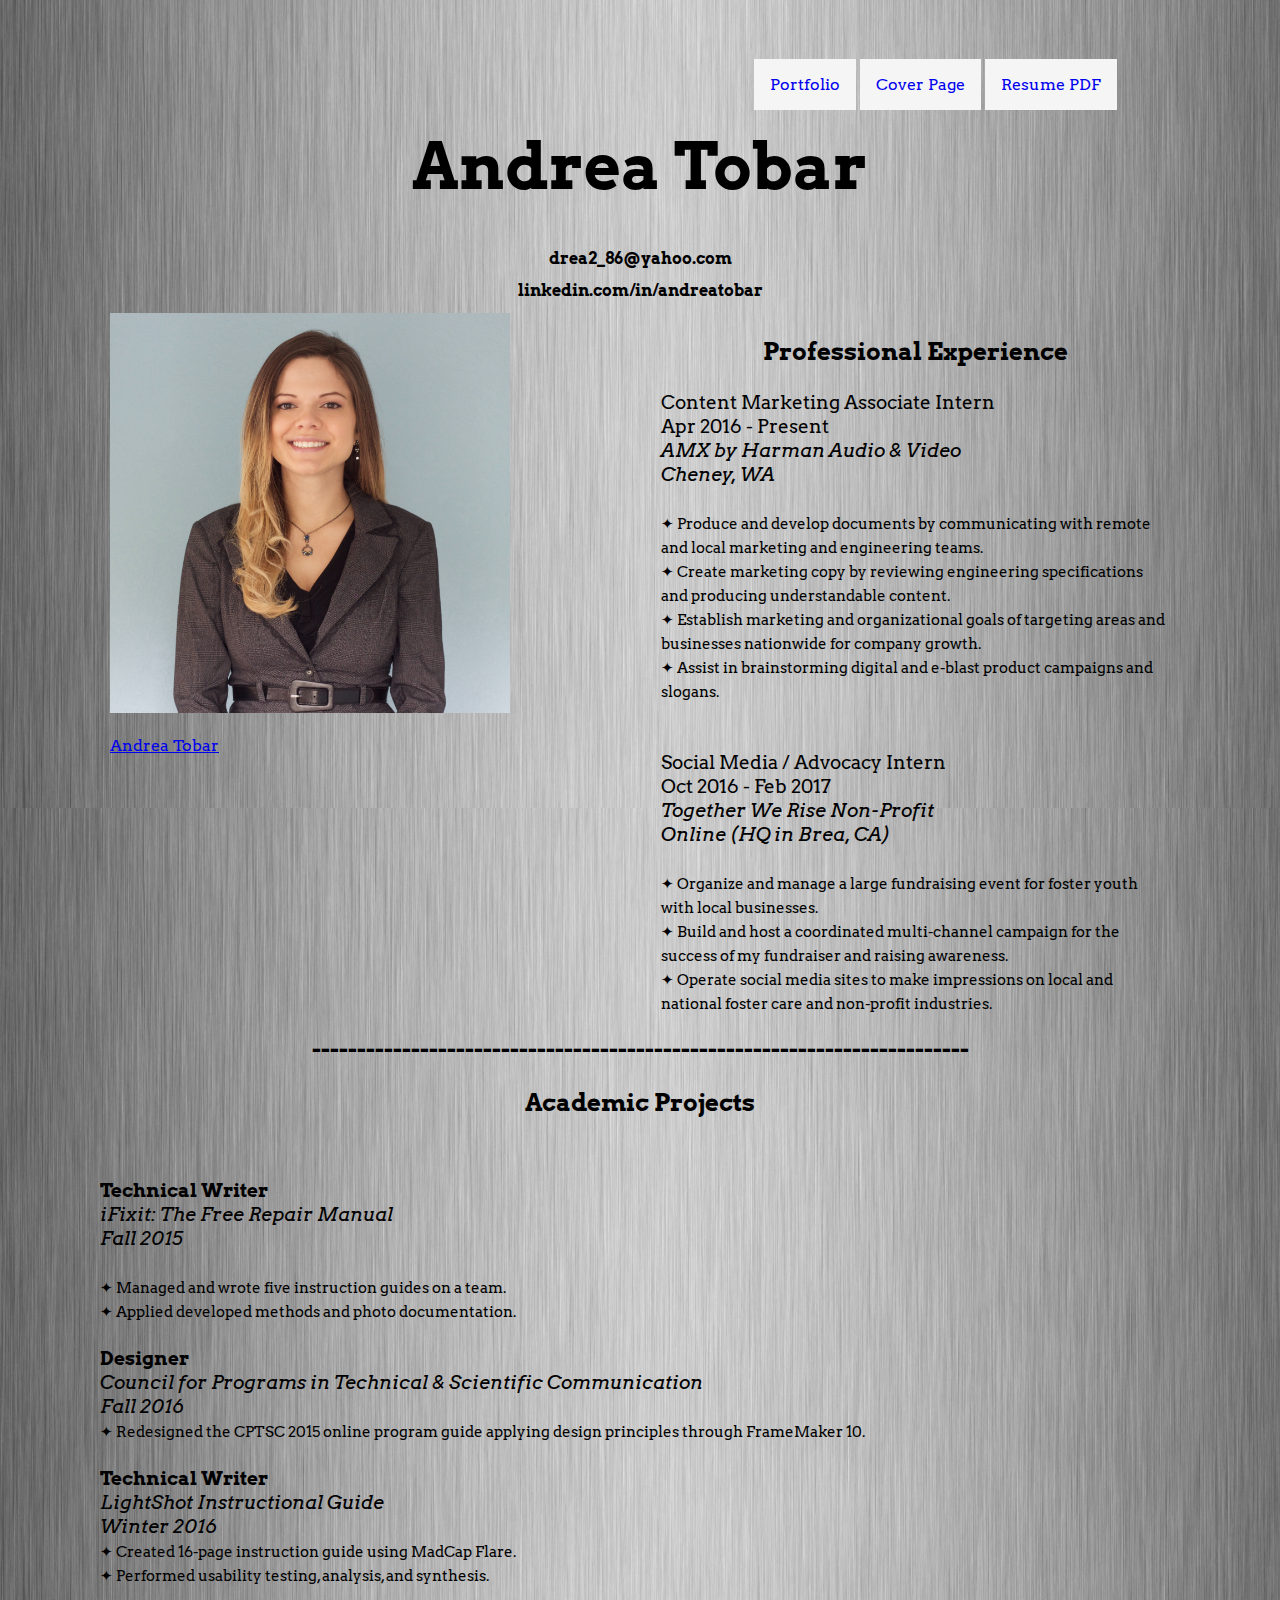
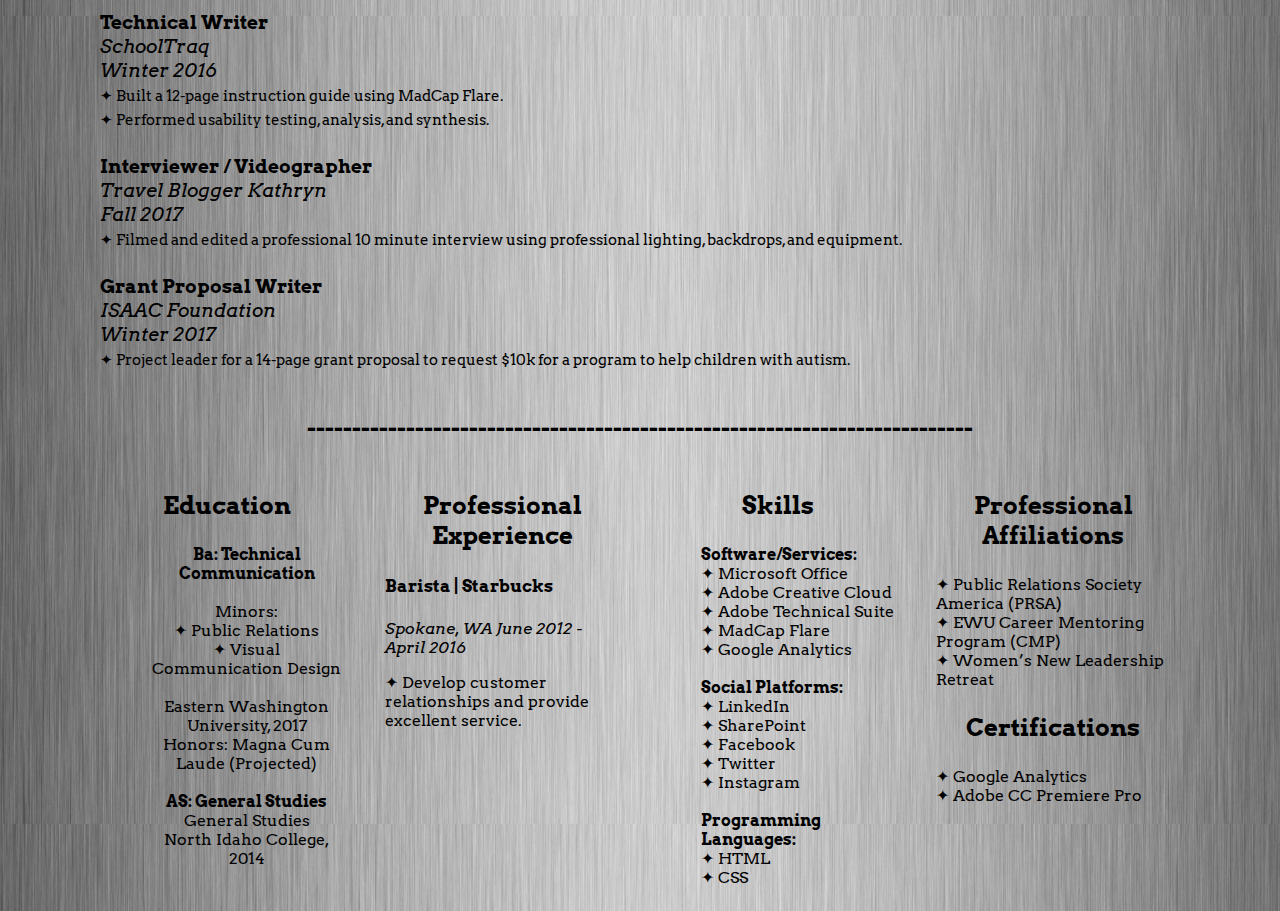
<file: index.html>
<!DOCTYPE html>
<html lang="en">
<head>
    <meta charset="UTF-8">
    <title>Andrea Tobar</title>
    
    <link rel="stylesheet" href="css/styles.css">
    <link rel="stylesheet" href="css/grid.css">
    
    <script>
  (function(i,s,o,g,r,a,m){i['GoogleAnalyticsObject']=r;i[r]=i[r]||function(){
  (i[r].q=i[r].q||[]).push(arguments)},i[r].l=1*new Date();a=s.createElement(o),
  m=s.getElementsByTagName(o)[0];a.async=1;a.src=g;m.parentNode.insertBefore(a,m)
  })(window,document,'script','https://www.google-analytics.com/analytics.js','ga');

  ga('create', 'UA-96022219-1', 'auto');
  ga('send', 'pageview');

</script>
  
</head>
<body>
   
   
   
   
   
<!-- Responsive Grid system  -->
   <header class="grid-container">
       
       <section class="grid-6">

       </section>
       
       <section class="grid-6">
       
       <nav>

    <ul>
      <li><a href="http://drea286.github.io/portfolio">Portfolio</a></li>
      <li><a href="http://drea286.github.io/coverpage">Cover Page</a></li>
       <li><a href ="pdfs/AndreaTobarResumeColor.pdf" class="resumelink">Resume PDF</a></li> 

   
           </ul>
           </nav>
           
           
       </section>
       <h1>Andrea Tobar</h1>
       <h2>drea2_86@yahoo.com</h2>
       <h2>linkedin.com/in/andreatobar</h2>
 
  
    </header>
    
    <article class="grid-container">
       
       
       
       
       
       
<!--   Column A     -->
        <section class="grid-6">
             <img src="img/WorkProfilePic.JPG" class="profilepic" alt="">
            
                          
     <script type="text/javascript" src="https://platform.linkedin.com/badges/js/profile.js" async defer></script>
            
    <div class="LI-profile-badge"  data-version="v1" data-size="large" data-locale="en_US" data-type="horizontal" data-theme="dark" data-vanity="andreatobar"><a class="LI-simple-link" href='https://www.linkedin.com/in/andreatobar?trk=profile-badge'>Andrea Tobar</a></div>
       
        </section>
        
        
        
<!--   Column B   -->
        <section class="grid-6">

             <h3>Professional Experience</h3>
            <p>Content Marketing Associate Intern
                <br>Apr 2016 - Present 
               <i> <br>AMX by Harman Audio &amp; Video
                <br>Cheney, WA </i>
                <br>
                <p2><br>✦ Produce and develop documents by communicating with remote and local marketing and engineering teams.
                <br>✦ Create marketing copy by reviewing engineering specifications and producing understandable content.
                <br>✦ Establish marketing and organizational goals of targeting areas and businesses nationwide for company growth.
                <br>✦ Assist in brainstorming digital and e-blast product campaigns and slogans.</p2>
                <br>
                <br>
               <br> Social Media / Advocacy Intern
                <br>Oct 2016 - Feb 2017
                <i><br>Together We Rise Non-Profit
                    <br> Online (HQ in Brea, CA) </i>
               <br> 
               <p2> <br>✦ Organize and manage a large fundraising event for foster youth with local businesses.
                <br>✦ Build and host a coordinated multi-channel campaign for the success of my fundraiser and raising awareness.
                <br>✦ Operate social media sites to make impressions on local and national foster care and non-profit industries. </p2>
                <br>
           
            </section>
        

           <br>
    
        <h3> ------------------------------------------------------------------------- </h3>
        
        <h3>Academic Projects</h3>
            
            <br><p><strong>Technical Writer</strong>
               <i> <br>iFixit: The Free Repair Manual
                   <br>Fall 2015 </i>
                <br>
        <p2><br>✦ Managed and wrote five instruction guides on a team. <br>✦ Applied developed methods and photo documentation. </p2>
                <br>
                <br><strong>Designer</strong>
              <i>  <br>Council for Programs in Technical &amp; Scientific Communication
                  <br>Fall 2016 </i>
        <p2> <br>✦ Redesigned the CPTSC 2015 online program guide applying design principles through FrameMaker 10. </p2>
                <br>
                <br><strong>Technical Writer</strong>
               <i> <br>LightShot Instructional Guide
                   <br>Winter 2016 </i>
        <p2> <br>✦ Created 16-page instruction guide using MadCap Flare. <br>✦ Performed usability testing, analysis, and synthesis. </p2>
                <br>
                <br><strong>Technical Writer</strong>
               <i> <br>SchoolTraq 
                   <br>Winter 2016 </i>
        <p2><br>✦ Built a 12-page instruction guide using MadCap Flare. <br>✦ Performed usability testing, analysis, and synthesis.</p2>
                <br>
                <br><strong>Interviewer / Videographer</strong>
               <i> <br>Travel Blogger Kathryn 
                   <br>Fall 2017 </i>
        <p2><br>✦ Filmed and edited a professional 10 minute interview using professional lighting, backdrops, and equipment. </p2>
                <br>
                <br><strong>Grant Proposal Writer</strong>
              <i>  <br>ISAAC Foundation
                  <br>Winter 2017 </i>
        <p2> <br>✦ Project leader for a 14-page grant proposal to request $10k for a program to help children with autism. </p2></p>
            
    
        
    </article>

  
  
  <h3> -------------------------------------------------------------------------- </h3>
  
  
  
    <!--  Grid Resume Content -->
   
   <article class="grid-container">
       
       
       <section class="grid-3">
          <h3>Education</h3>
          <ul>
            <strong>Ba: Technical Communication<br></strong>
              <br>
              Minors: <br>
             ✦ Public Relations<br>
             ✦ Visual Communication Design <br>
              <br>Eastern Washington University, 2017
             <br> Honors: Magna Cum Laude (Projected)
              <br>
             <br> 
              <strong>AS: General Studies</strong>
             General Studies
              <br>North Idaho College, 2014
          </ul>
          
        
         
         
        </section>
       
       <section class="grid-3">
        <h3>Professional Experience</h3>
               <h4>Barista | Starbucks</h4>
           <i>Spokane, WA</i>
           <i>June 2012 - April 2016</i>
              <dl>
                  <dt>✦ Develop customer relationships and provide excellent service.</dt>
         
               
                  
              </dl>
        
        </section>
       
       <section class="grid-3">
           <h3>Skills</h3>
           <ol>
               <strong>Software/Services:</strong>
              <br> ✦ Microsoft Office
              <br>  ✦ Adobe Creative Cloud
              <br>  ✦ Adobe Technical Suite
               <br> ✦ MadCap Flare
               <br> ✦ Google Analytics
               <br> 
              <br>  
               <strong>Social Platforms:</strong>
              <br>  ✦ LinkedIn
               <br> ✦ SharePoint
               <br> ✦ Facebook
               <br> ✦ Twitter
               <br> ✦ Instagram
              <br>  
              <br> 
               <strong>Programming Languages:</strong>
              <br>  ✦ HTML 
              <br>  ✦ CSS
               
           </ol>
       
       
       </section>
       
       <section class="grid-3">
           <h3>Professional Affiliations</h3>
               ✦ Public Relations Society America (PRSA) 
           <br>✦ EWU Career Mentoring Program (CMP)
           <br>✦ Women’s New Leadership Retreat
       </section>
       
       <section class="grid-3">
           <h3>Certifications</h3>
               ✦ Google Analytics 
           <br>✦ Adobe CC Premiere Pro
        
       </section>
       
   </article>
   
    
        <!--   Quote    -->   
<aside class="grid-container">

 </aside>
    
</body>
</html>
</file>
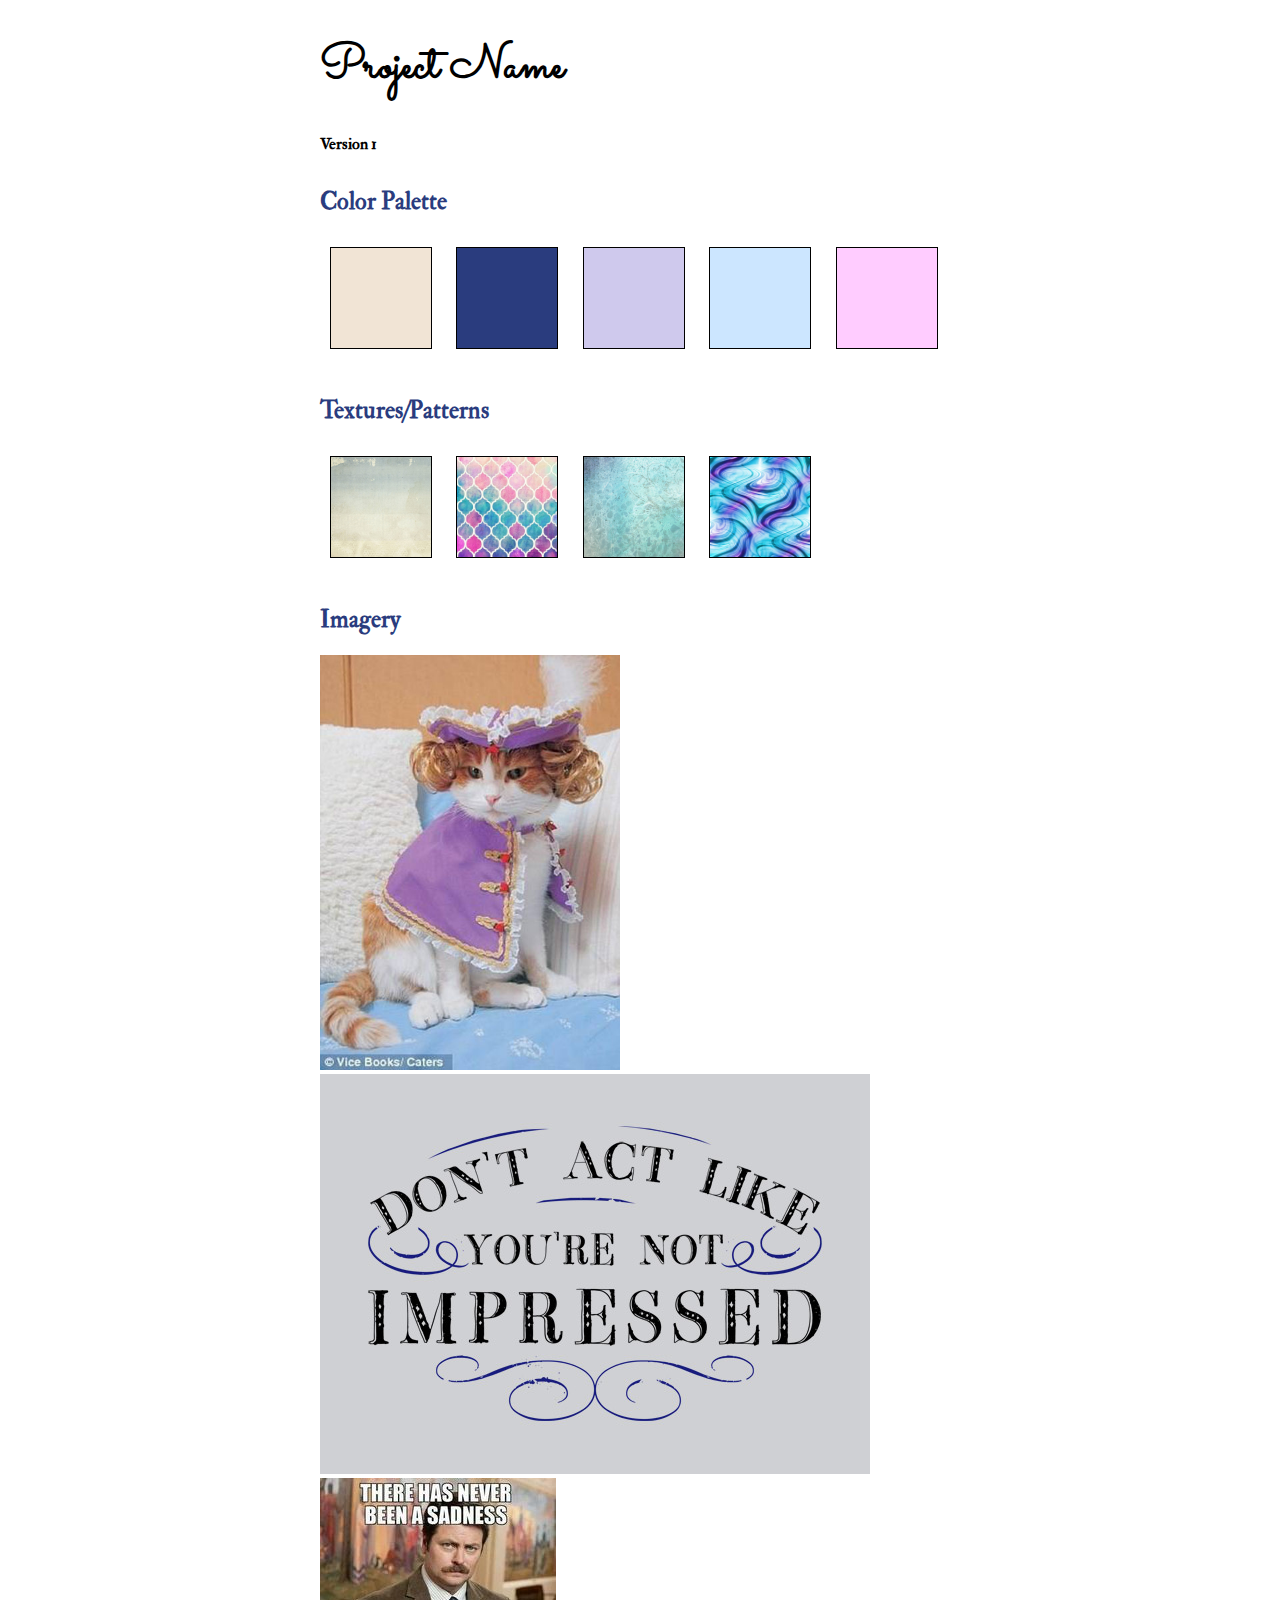
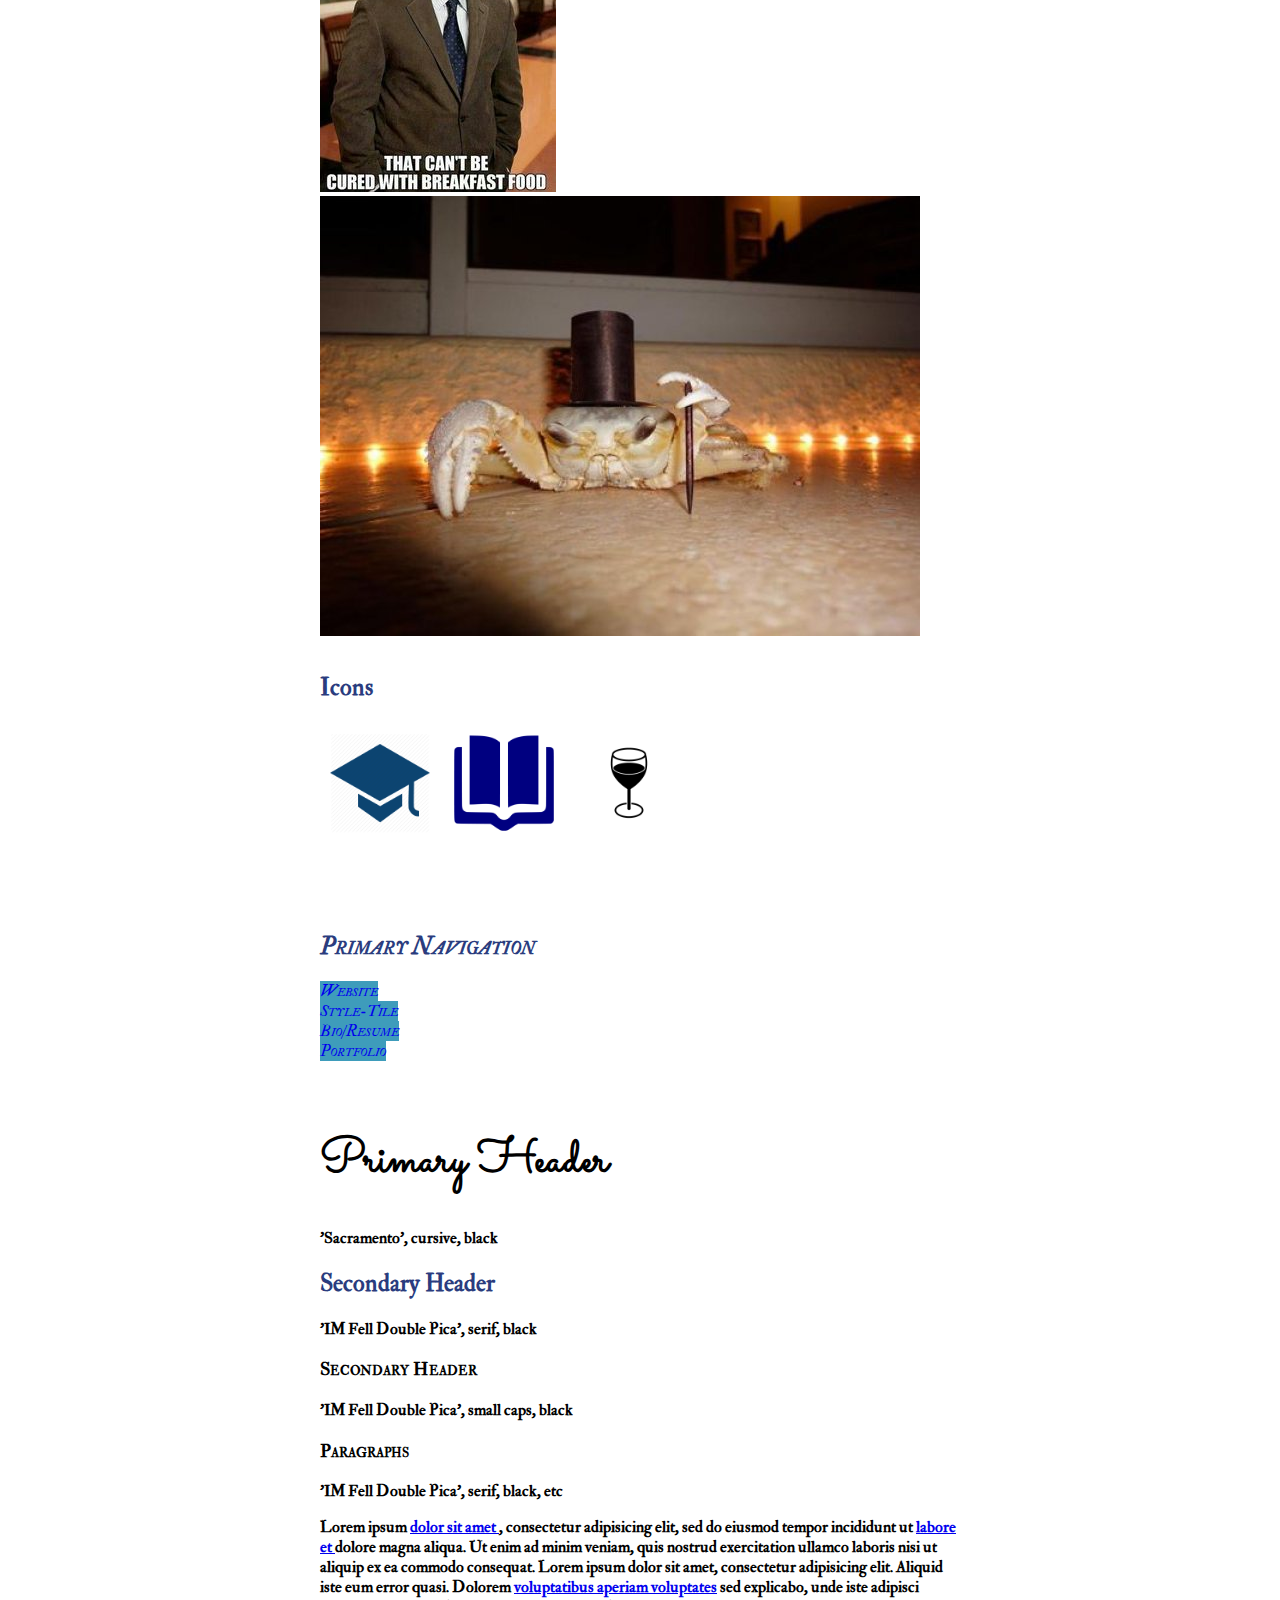
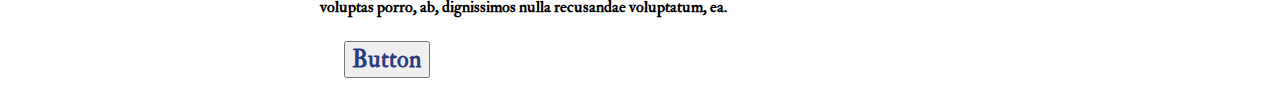
<file: style-tile/index.html>
<!DOCTYPE html>
<html >
  <head>
    <meta charset="UTF-8">
    <title>Style Tile</title> 
    
    
    <link rel="stylesheet" href="css/normalize.css">
    <link rel="stylesheet" href='css/layout.css'>
    <link rel="stylesheet" href="css/styles.css">

    
  </head>

  <body>

    <!-- Project Info -->
	<section class="info">
  		<h1>Project Name</h1>
  		<p>Version 1</p>
	</section>

<!-- 
	Color Palette 
	* Add more colors to palette using: 
-->
	<section class="colors">
      <h2>Color Palette</h2>
      <div class="color-1"></div>
      <div class="color-2"></div>
      <div class="color-3"></div>
      <div class="color-4"></div>
      <div class="color-5"></div>	
	</section>

<!-- 
	Textues & Patterns 
	* Add more textures or patterns
-->
	<section class="patterns">
      <h2>Textures/Patterns</h2>
      <div class="pattern-1"></div>
      <div class="pattern-2"></div>
      <div class="pattern-3"></div>
      <div class="pattern-4"></div>
	</section>

<!-- 
	Imagery
-->
	<section class="imagery">
      <h2>Imagery</h2>
      <div class="imagery-1">
        <img class="images" src="img/fancycat.jpg">
      </div> 
      <div class="imagery-2">
        <img class="images" src="img/dontactlike.jpg">
      </div>
      <div class="imagery-3">
        <img class="images" src="img/ronswansonlifeadvice.jpg">
      </div>
      <div class="imagery-4">
          <img class="images" src="img/fancycrab.jpg">
      </div>
      
	</section>

<!-- 
	Icons
-->
	<section class="icons">
      <h2>Icons</h2>
      <div class="icon-1">
      </div>
      <div class="icon-2">
      </div>
      <div class="icon-3">
      </div>
	</section>	

<!-- Navigation -->
<section>
	
<!-- Primary Navigation -->	
	<section class="primary-nav">
      <h2>Primary Navigation</h2>
      <nav>
        <ul>
          <li><a href="#">Website</a></li>
          <li><a href="#">Style-Tile</a></li>
          <li><a href="#">Bio/Resume</a></li>
          <li><a href="#">Portfolio</a></li>
        </ul>
      </nav>
	</section>
  
		<!--  Typography -->
		<section  class="typography">				

        <h1>Primary Header</h1>
        <p>'Sacramento', cursive, black</p>

        <h2>Secondary Header</h2>
        <p>'IM Fell Double Pica', serif, black </p>

        <h3>Secondary Header</h3>
        <p>'IM Fell Double Pica', small caps, black</p>

        <h3>Paragraphs</h3>
        <p>'IM Fell Double Pica', serif, black, etc</p>

        <p>Lorem ipsum <a href="#">dolor sit amet </a>, consectetur adipisicing elit, sed do eiusmod
        tempor incididunt ut <a href="#">labore et </a>dolore magna aliqua. Ut enim ad minim veniam, quis nostrud exercitation ullamco laboris nisi ut aliquip ex ea commodo consequat. Lorem ipsum dolor sit amet, consectetur adipisicing elit. Aliquid iste eum error quasi. Dolorem <a href="#"> voluptatibus aperiam voluptates</a> sed explicabo, unde iste adipisci voluptas porro, ab, dignissimos nulla recusandae voluptatum, ea.
        </p>

      <p><button>Button</button></p>

		</section>
    
    
    
    
    
  </body>
</html>
</file>
<file: css/styles.css>
/* I'm lovely! */
@import url(https://fonts.googleapis.com/css?family=IM+Fell+Double+Pica);
@import url('https://fonts.googleapis.com/css?family=Arvo');





/*Global*/
body {
    background: url("../img/profgraybackground.jpg");
    background-size: contain;
}





/*Header*/
header img {
    width: 100px;
}

.academic {
    padding-top: 2em;
    margin-top: 2em; 
}




/*Picture*/
.profilepic {
    width: 400px;
    height: 400px;
}




/*Main Nav*/

nav li{
  display: inline-flex;
  font-size: 1em;
  text-decoration: none;
  font-family: 'Arvo', serif;
  }


ul {
  text-align: center;
}

nav a:link{
  background-color: whitesmoke;
  text-decoration: none;
  padding: 1em;
  transition: all .5s;
}

nav a:visited {
  background-color: whitesmoke;
}

nav a:hover {
  background-color: black;
  margin-left: .5em;
  color: whitesmoke;
 
}

nav a:hover:before {
    padding-right: .5em;
    background: black;

}

nav a:active {
  background-color: whitesmoke;
  color: black;
}


.LI-profile-badge {
    margin-top: 1.2em;
}



/*    Quote    */

blockquote {
    font-size: 4em;
    font-family: 'Arvo', serif;
    text-align: center;
    color: #2A3C7E;
    text-shadow: 4px 4px 0 #CFC9ED;
    }

h1 {
    text-align: center;
    color: black;
   font-family: 'Arvo', serif;
    font-size: 4em;
}

h2 {
       text-align: center;
    color: black;
   font-family: 'Arvo', serif;
    font-size: 1em;
 
}


h3 {
       text-align: center;
    color: black;
    font-family: 'Arvo', serif;
    font-size: 1.5em;
}

h4 {
    font-family: 'Arvo', serif;
    font-size: 13pt;
}

p {
    font-family: 'Arvo', serif;
    color: black;
    font-size: 14pt;
}

p2 {
    font-family: 'Arvo', serif;
    color: black;
    font-size: 11pt;
}

section {
overflow: hidden;
    font-family: 'Arvo', serif;
}






/* Start frame */
figcaption {
  background: #F1E4D5;
  transition: margin-top 3s;
  opacity: .8;
}


/* End frame */
section:hover figcaption {
  margin-top: -30px;
}
</file>
<file: css/grid.css>
/* Global
================================ */
@import url(https://fonts.googleapis.com/css?family=IM+Fell+Double+Pica);
* {
	-webkit-box-sizing: border-box;
	-moz-box-sizing: border-box;
	box-sizing: border-box; 
} 

.grid-container {
	padding-left: 10px;
	padding-right: 10px;
	margin-left: auto;
	margin-right: auto;
}
img {
	width: 100%;
}

/* Media Queries
================================ */

@media (min-width: 1px) and (max-width: 767px)  {
	.grid-container > [class^="grid-"] {
		padding-top: 5px;
		padding-bottom: 5px;
	}
	.hide-mobile {
		display: none;
	}
}

@media (min-width: 768px) {

	/* Columns
	================================ */

	.grid-container > [class^="grid-"] {
		float: left;
		min-height: 1px;
		padding-left: 10px;
		padding-right: 10px;
		margin-left: 2%;
	}
	.grid-container > [class^="grid-"]:first-child {
		margin-left: 0;
	}
	.grid-container > [class^="grid-"]:last-child {
		float: right;
	}

	/* Columns are 65px wide, with 20px gutters
	=========================================== */

	.grid-1 {
		width: 6.5%;
	}
	.grid-2 {
		width: 15%;
	}
	.grid-3 {
		width: 23.5%;
	}
	.grid-4 {
		width: 32%;
	}
	.grid-5 {
		width: 40.5%;
	}
	.grid-6 {
		width: 49%;
	}
	.grid-7 {
		width: 57.5%;
	}
	.grid-8 {
		width: 66%;
	}
	.grid-9 {
		width: 74.5%;
	}
	.grid-10 {
		width: 83%;
	}
	.grid-11 {
		width: 91.5%;
	}
	.grid-12 {
		width: 100%;
	}

	/* Clearfix
	================================ */

	.grid-container:after,
	.group:after {
	  content: " ";
	  display: table;
	  clear: both;
	}
}
@media (min-width: 1200px) {
	.grid-container {
		max-width: 1100px;
	}
}
#special {
    width: 35%;
     align-content: center;
    width: 50%;
}
</file>
<file: style-tile/css/layout.css>
/*******************************/
/* DO NOT EDIT BELOW THIS LINE */
/*******************************/
/* Boxes */
.color-1,
.color-2,
.color-3,
.color-4,
.color-5,
.pattern-1,
.pattern-2,
.pattern-3,
.pattern-4,
.pattern-5,
.icon-1,
.icon-2,
.icon-3,
.icon-4,
.icon-5 {
	border: 1px solid #000;
	display: inline-block;
	margin: 10px;
	height: 100px;
	width: 100px;
}

.imagery-1, 
.imagery-2, 
.imagery-3, 
.imagery-4, 
.imagery-5 {
	display: inline-block;
/*    width: 500px;
    height: 500px; */
} 

section	{
	margin: 2em 0;
	position: relative;
}

.label {
	background: rgba(131,131,131,.5);
	color: #fff;
	padding: .5em;
	position: absolute;
	left: -60px;
	top: -30px;	
}

/* Forms & Tables */
td {
	border: 1px solid #000;
	padding: .5em;
}

label, input, button {
	display: block;
	margin: 1em;
}

/* Figure */
figure {
	border: 1px solid #000;
	padding: 1em;
}


body {
  margin: 0 auto;
  width: 50%;
}
</file>
<file: style-tile/css/styles.css>
@import url(https://fonts.googleapis.com/css?family=IM+Fell+Double+Pica);

@import url(https://fonts.googleapis.com/css?family=Sacramento);


.images {
    width: 100%;
    max-width: 100%;
}



.color-1 {
    background: #F1E4D5;
}

.color-2 {
    background: #2A3C7E;
}

.color-3 {
    background: #CFC9ED;
}

.color-4 {
    background: #cce6ff;
}

.color-5 {
    background: #ffccff;
}


.pattern-1 {
    background: url(../img/tangraybackground.jpg);
    background-size: cover;
}

.pattern-2 {
    background: url(../img/bluepurpletealtan1.jpg);
    background-size: cover;
}

.pattern-3 {
    background: url(../img/Lightbluetexture.png);
    background-size: cover;
}

.pattern-4 {
    background: url(../img/borderswirls.jpg);
    background-size: cover;
}


.imagery-1 {
    position: relative;
    height: 200px;
    width: 300px;
    background-image: contain;
}

.imagery-2 {
    background-size: contain;
    border: none;
}

.imagery-3 {
    background-size: contain;
    border: none;
}

.imagery-4 {
    background-size: contain;
    border: none;
}

.icon-1{
    background: url("../img/grad-icon.png");
    background-size: contain;
    border: none;
}

.icon-2{
    background: url("../img/book-icon.png");
    background-size: contain;
    border: none;
}

.icon-3{
    background: url("../img/wineicon.png");
    background-size: contain;
    border: none;
}


.primary-nav {
  list-style: none;
  display: inline-block;
  font-style: oblique;
  font-family: 'IM Fell Double Pica', serif;
  font-variant: small-caps;
  }

ul {
    list-style: none;
    transition: all .5s;
    margin: 0;
    padding: 0;
}

nav a:link {
  background-color: #3E9CBB;
  text-decoration: none;
  transition: all .5s;
}

nav a:visited {
  background-color: #3E9CBB;
  text-decoration: none;
  padding: .25em;
  transition: all .5s;
}

nav a:hover {
  background-color: #2A3C7E;
  margin-left: .5em;
  color: azure;
}

nav a:hover:before {
    padding-right: .5em;
    background: #2A3C7E;
    content: "\1F60D";
    transition: all 2s;
}

nav a:active {
  background-color: red;
  color: black;
}

li a:hover {
    background-color: #555;
    color: white; 
}


h1 {
    font-family: 'Sacramento', cursive;
    font-size: 3em;
}

h2 {
    font-family: 'IM Fell Double Pica', serif;
    color: #2A3C7E;
}

h3 {
    font-family: 'IM Fell Double Pica', serif;
    font-variant: small-caps;
}

p {
    font-family:  'IM Fell Double Pica', serif;
    font-weight: 600;
}

button {
    font-family:  'IM Fell Double Pica', serif;
    font-size: 150%;
    color: #2A3C7E;
}
</file>
